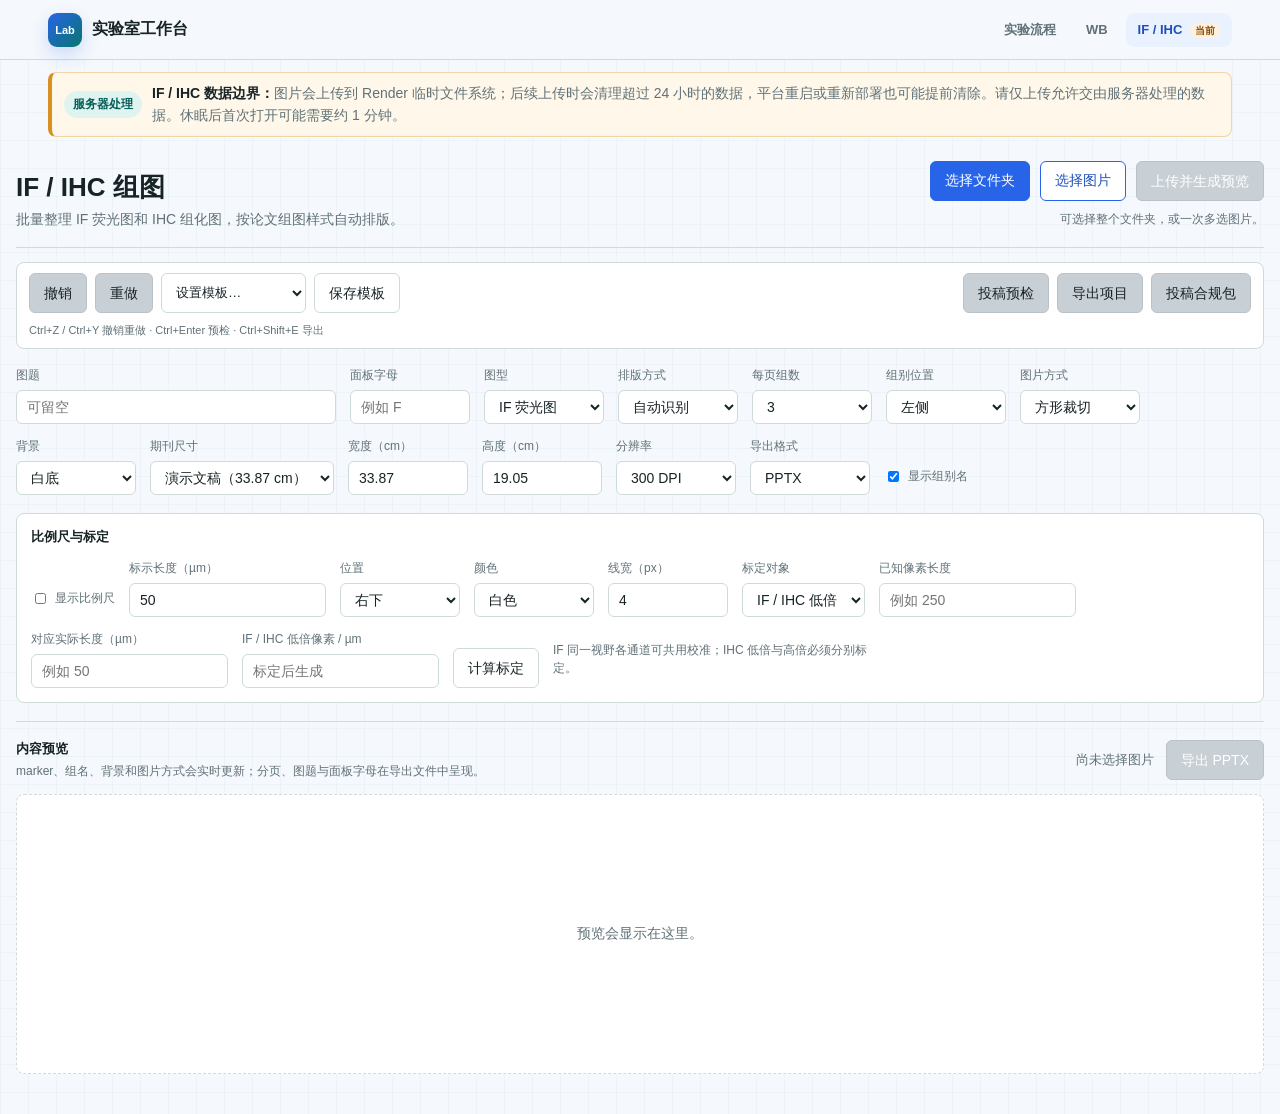
<file: templates/index.html>
<!doctype html>
<html lang="zh-CN">
  <head>
    <meta charset="utf-8">
    <meta name="viewport" content="width=device-width, initial-scale=1">
    <meta name="theme-color" content="#2864e8">
    <meta name="description" content="实验室一体化工作台中的 IF 荧光与 IHC 组化科研组图工具。">
    <link rel="icon" href="data:image/svg+xml,%3Csvg xmlns='http://www.w3.org/2000/svg' viewBox='0 0 64 64'%3E%3Crect width='64' height='64' rx='16' fill='%232864e8'/%3E%3Ctext x='32' y='40' text-anchor='middle' font-family='Arial' font-size='18' font-weight='700' fill='white'%3ELab%3C/text%3E%3C/svg%3E">
    <title>实验室工作台 · IF / IHC 组图</title>
    <link rel="stylesheet" href="/static/styles.css">
  </head>
  <body id="top">
    <header class="suitebar">
      <a class="suite-brand" href="https://weigenwu.github.io/ikun-calculator/" aria-label="前往实验室统一入口">
        <span class="suite-mark" aria-hidden="true">Lab</span>
        <span>实验室工作台</span>
      </a>
      <nav class="suite-tabs" aria-label="实验室工具套件">
        <a class="suite-tab" href="https://weigenwu.github.io/ikun-calculator/">实验流程</a>
        <a class="suite-tab" href="https://weigenwu.github.io/wb/#studio" title="WB 原图只在浏览器本地处理">WB</a>
        <a class="suite-tab" href="#top" aria-current="page">IF / IHC <span class="suite-mode">当前</span></a>
      </nav>
    </header>
    <aside class="suite-boundary" aria-label="IF 和 IHC 数据处理说明">
      <span class="suite-status">服务器处理</span>
      <p><strong>IF / IHC 数据边界：</strong>图片会上传到 Render 临时文件系统；后续上传时会清理超过 24 小时的数据，平台重启或重新部署也可能提前清除。请仅上传允许交由服务器处理的数据。休眠后首次打开可能需要约 1 分钟。</p>
    </aside>
    <main class="shell">
      <section class="toolbar">
        <div class="title-block">
          <h1>IF / IHC 组图</h1>
          <p id="summary">批量整理 IF 荧光图和 IHC 组化图，按论文组图样式自动排版。</p>
        </div>

        <div class="upload-actions">
          <div class="controls">
            <label class="file-picker">
              <input id="folderInput" type="file" webkitdirectory directory multiple accept=".tif,.tiff,.png,.jpg,.jpeg,.bmp" aria-describedby="fileSummary">
              选择文件夹
            </label>
            <label class="file-picker secondary">
              <input id="fileInput" type="file" multiple accept=".tif,.tiff,.png,.jpg,.jpeg,.bmp" aria-describedby="fileSummary">
              选择图片
            </label>
            <button id="uploadBtn" type="button" disabled>上传并生成预览</button>
          </div>
          <p id="fileSummary" class="file-summary" aria-live="polite">可选择整个文件夹，或一次多选图片。</p>
        </div>
      </section>

      <section class="workflow-bar" aria-label="项目与编辑操作">
        <div class="workflow-group">
          <button id="undoBtn" class="quiet-button" type="button" disabled title="撤销（Ctrl+Z）">撤销</button>
          <button id="redoBtn" class="quiet-button" type="button" disabled title="重做（Ctrl+Y）">重做</button>
          <select id="templateSelect" aria-label="设置模板">
            <option value="">设置模板…</option>
          </select>
          <button id="saveTemplateBtn" class="quiet-button" type="button">保存模板</button>
        </div>
        <div class="workflow-group">
          <button id="preflightBtn" class="quiet-button" type="button" disabled title="投稿预检（Ctrl+Enter）">投稿预检</button>
          <button id="projectExportBtn" class="quiet-button" type="button" disabled>导出项目</button>
          <button id="complianceExportBtn" class="quiet-button" type="button" disabled>投稿合规包</button>
        </div>
        <p class="shortcut-hint">Ctrl+Z / Ctrl+Y 撤销重做 · Ctrl+Enter 预检 · Ctrl+Shift+E 导出</p>
      </section>

      <section class="settings">
        <label>
          图题
          <input id="deckTitle" type="text" value="" placeholder="可留空">
        </label>
        <label>
          面板字母
          <input id="panelLetter" type="text" value="" placeholder="例如 F">
        </label>
        <label>
          图型
          <select id="figureType">
            <option value="if" selected>IF 荧光图</option>
            <option value="ihc">IHC 组化图</option>
          </select>
        </label>
        <label>
          排版方式
          <select id="layoutMode">
            <option value="auto" selected>自动识别</option>
            <option value="manual">手动数量</option>
          </select>
        </label>
        <label class="manual-only" hidden>
          组别数量
          <input id="groupCount" type="number" min="1" max="50" value="1">
        </label>
        <label class="manual-only" hidden>
          每组图片数
          <input id="imagesPerGroup" type="number" min="1" max="20" value="4">
        </label>
        <label>
          每页组数
          <select id="rowsPerSlide">
            <option value="1">1</option>
            <option value="2">2</option>
            <option value="3" selected>3</option>
            <option value="4">4</option>
            <option value="5">5</option>
            <option value="6">6</option>
          </select>
        </label>
        <label>
          组别位置
          <select id="groupLabelSide">
            <option value="left" selected>左侧</option>
            <option value="right">右侧</option>
          </select>
        </label>
        <label>
          图片方式
          <select id="fitMode">
            <option value="crop" selected>方形裁切</option>
            <option value="contain">完整保留</option>
          </select>
        </label>
        <label>
          背景
          <select id="background">
            <option value="white" selected>白底</option>
            <option value="black">黑底</option>
          </select>
        </label>
        <label>
          期刊尺寸
          <select id="exportProfile">
            <option value="slides" selected>演示文稿（33.87 cm）</option>
            <option value="nature-single">期刊单栏（8.9 cm）</option>
            <option value="nature-double">期刊双栏（18.3 cm）</option>
            <option value="custom">自定义</option>
          </select>
        </label>
        <label>
          宽度（cm）
          <input id="exportWidth" type="number" min="3" max="40" step="0.1" value="33.87">
        </label>
        <label>
          高度（cm）
          <input id="exportHeight" type="number" min="2" max="40" step="0.1" value="19.05">
        </label>
        <label>
          分辨率
          <select id="exportDpi">
            <option value="300" selected>300 DPI</option>
            <option value="600">600 DPI</option>
          </select>
        </label>
        <label>
          导出格式
          <select id="exportFormat">
            <option value="pptx" selected>PPTX</option>
            <option value="png">PNG</option>
            <option value="jpg">JPG</option>
            <option value="pdf">PDF</option>
            <option value="tiff">TIFF</option>
          </select>
        </label>
        <label class="check-label">
          <input id="showSampleName" type="checkbox" checked>
          显示组别名
        </label>
      </section>

      <section id="ihcSettings" class="settings" hidden>
        <label>
          低倍列名
          <input id="ihcLowLabel" type="text" value="4X">
        </label>
        <label>
          高倍列名
          <input id="ihcHighLabel" type="text" value="20X">
        </label>
        <label>
          当前 ROI 组
          <select id="ihcRoiGroup" aria-label="选择要调整 ROI 的组别"></select>
        </label>
        <label>
          ROI X
          <input id="ihcRoiX" type="number" min="0" max="1" step="0.05" value="0.32">
        </label>
        <label>
          ROI Y
          <input id="ihcRoiY" type="number" min="0" max="1" step="0.05" value="0.36">
        </label>
        <label>
          ROI 宽
          <input id="ihcRoiW" type="number" min="0.05" max="1" step="0.05" value="0.30">
        </label>
        <label>
          ROI 高
          <input id="ihcRoiH" type="number" min="0.05" max="1" step="0.05" value="0.28">
        </label>
        <label class="check-label">
          <input id="ihcDrawConnectors" type="checkbox" checked>
          显示连线（导出文件）
        </label>
        <button id="resetIhcRoi" class="quiet-button" type="button">重置当前 ROI</button>
      </section>

      <section id="scaleSettings" class="settings settings-card" aria-labelledby="scaleTitle">
        <div id="scaleTitle" class="section-title">比例尺与标定</div>
        <label class="check-label">
          <input id="showScaleBar" type="checkbox">
          显示比例尺
        </label>
        <label>
          标示长度（µm）
          <input id="scaleLength" type="number" min="0.01" step="0.1" value="50">
        </label>
        <label>
          位置
          <select id="scalePosition">
            <option value="bottom-right" selected>右下</option>
            <option value="bottom-left">左下</option>
            <option value="top-right">右上</option>
            <option value="top-left">左上</option>
          </select>
        </label>
        <label>
          颜色
          <select id="scaleColor">
            <option value="white" selected>白色</option>
            <option value="black">黑色</option>
          </select>
        </label>
        <label>
          线宽（px）
          <input id="scaleThickness" type="number" min="1" max="12" step="1" value="4">
        </label>
        <label>
          标定对象
          <select id="calibrationTarget">
            <option value="default" selected>IF / IHC 低倍</option>
            <option value="high">IHC 高倍</option>
          </select>
        </label>
        <label>
          已知像素长度
          <input id="calibrationPixels" type="number" min="0" step="0.1" placeholder="例如 250">
        </label>
        <label>
          对应实际长度（µm）
          <input id="calibrationMicrons" type="number" min="0" step="0.1" placeholder="例如 50">
        </label>
        <label>
          IF / IHC 低倍像素 / µm
          <input id="pixelsPerMicron" type="number" min="0" step="0.001" placeholder="标定后生成">
        </label>
        <label id="highCalibrationField" hidden>
          IHC 高倍像素 / µm
          <input id="highPixelsPerMicron" type="number" min="0" step="0.001" placeholder="高倍图独立标定">
        </label>
        <button id="calibrateBtn" class="quiet-button" type="button">计算标定</button>
        <p id="calibrationStatus" class="inline-note" aria-live="polite">IF 同一视野各通道可共用校准；IHC 低倍与高倍必须分别标定。</p>
      </section>

      <section id="progressPanel" class="progress-panel" hidden>
        <div class="progress-meta">
          <span id="phaseText">准备上传</span>
          <span class="progress-side"><span id="elapsedText">0.0s</span><button id="cancelUpload" class="cancel-button" type="button" hidden>取消</button></span>
        </div>
        <div id="progressTrack" class="progress-track" role="progressbar" aria-label="任务进度" aria-valuemin="0" aria-valuemax="100" aria-valuenow="0">
          <div id="progressBar" class="progress-bar"></div>
        </div>
        <div id="progressDetail" class="progress-detail" aria-live="polite">等待开始。</div>
      </section>

      <section id="channelPanel" class="channel-panel" hidden>
        <div class="section-title">顶部 marker 名称与显示通道</div>
        <div id="channels" class="channels"></div>
      </section>

      <section id="groupPanel" class="group-panel" hidden>
        <div class="section-title">侧边组别名称</div>
        <div id="groupLabels" class="group-labels"></div>
      </section>

      <section id="imageLibraryPanel" class="library-panel" hidden aria-labelledby="libraryTitle">
        <div class="library-head">
          <div>
            <div id="libraryTitle" class="section-title">图片缩略图库与映射</div>
            <p class="preview-hint">拖动缩略图可调整原图顺序；拖到预览单元格可交换图片。也可用每张图下方的组别与位置下拉框精确映射。</p>
          </div>
          <div id="mappingSummary" class="mapping-summary" aria-live="polite"></div>
        </div>
        <div id="imageGallery" class="image-gallery" role="list"></div>
      </section>

      <section class="preview-head">
        <div>
          <div class="section-title">内容预览</div>
          <p class="preview-hint">marker、组名、背景和图片方式会实时更新；分页、图题与面板字母在导出文件中呈现。</p>
        </div>
        <div class="preview-actions">
          <div id="status" class="status" role="status" aria-live="polite">尚未选择图片</div>
          <button id="exportBtn" type="button" disabled>导出 PPTX</button>
        </div>
      </section>
      <section id="preview" class="preview empty">
        <div class="empty-text">预览会显示在这里。</div>
      </section>
    </main>

    <dialog id="preflightDialog" class="preflight-dialog" aria-labelledby="preflightTitle">
      <form method="dialog" class="dialog-card">
        <div class="dialog-head">
          <div>
            <h2 id="preflightTitle">投稿预检</h2>
            <p id="preflightSummary">正在检查图片、映射和导出规格…</p>
          </div>
          <button class="icon-button" value="cancel" aria-label="关闭投稿预检">×</button>
        </div>
        <ul id="preflightResults" class="preflight-results" aria-live="polite"></ul>
        <div class="dialog-actions">
          <button id="rerunPreflight" class="quiet-button" type="button">重新检查</button>
          <button value="cancel" type="submit">完成</button>
        </div>
      </form>
    </dialog>

    <script src="/static/app.js"></script>
  </body>
</html>
</file>
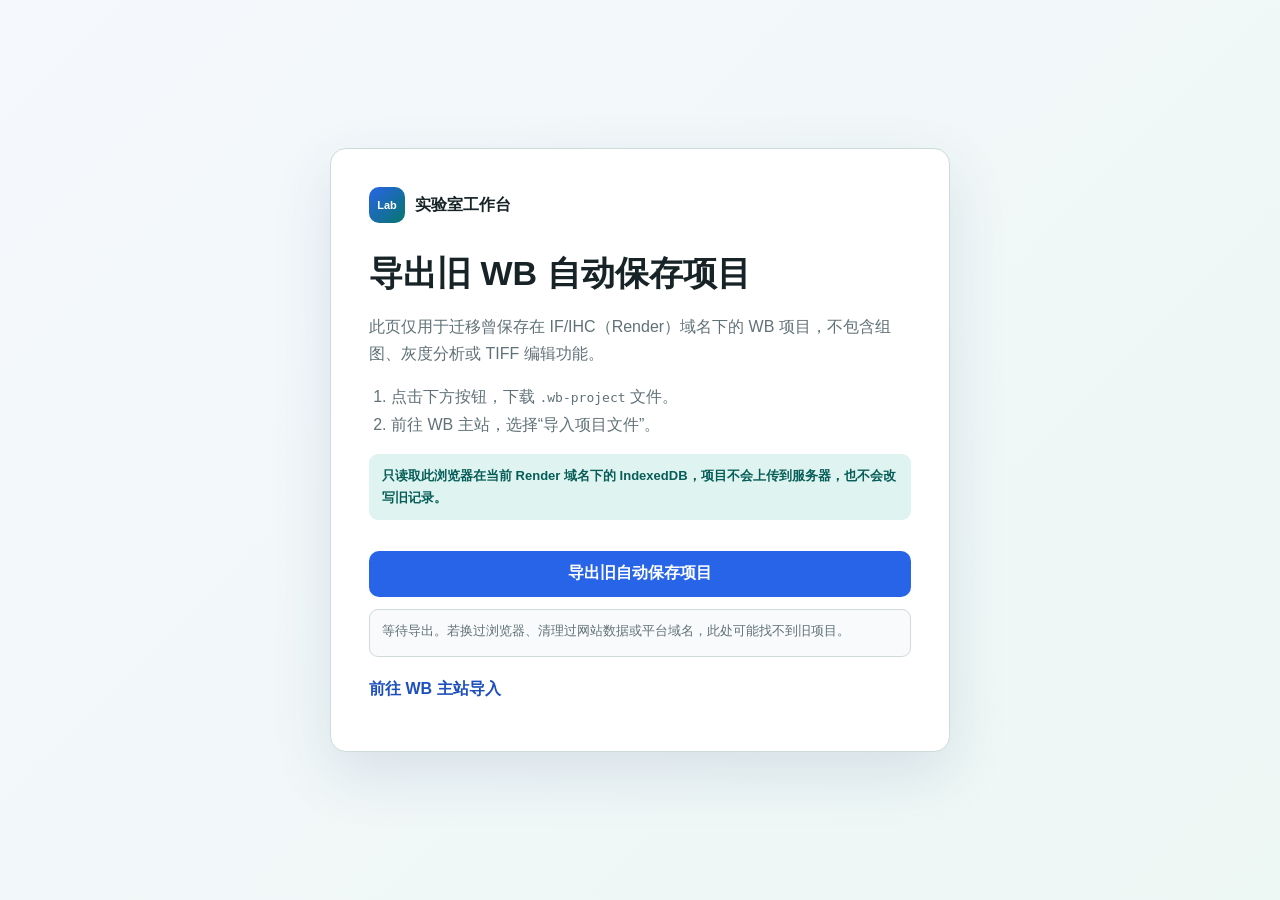
<file: templates/wb_migrate.html>
<!doctype html>
<html lang="zh-CN">
  <head>
    <meta charset="utf-8">
    <meta name="viewport" content="width=device-width, initial-scale=1">
    <meta name="theme-color" content="#2864e8">
    <meta name="robots" content="noindex, nofollow">
    <link rel="icon" href="data:image/svg+xml,%3Csvg xmlns='http://www.w3.org/2000/svg' viewBox='0 0 64 64'%3E%3Crect width='64' height='64' rx='16' fill='%232864e8'/%3E%3Ctext x='32' y='40' text-anchor='middle' font-family='Arial' font-size='18' font-weight='700' fill='white'%3ELab%3C/text%3E%3C/svg%3E">
    <title>旧 WB 项目迁移 · 实验室工作台</title>
    <style>
      :root { color-scheme: light; --ink: #172326; --muted: #607177; --line: #cfdbd8; --blue: #2864e8; --blue-dark: #1d4fbd; --mint: #dff4f0; --green: #075d58; }
      * { box-sizing: border-box; }
      body { min-width: 320px; margin: 0; color: var(--ink); background: linear-gradient(135deg, #f5f8fc, #edf7f4); font-family: Arial, "Microsoft YaHei", sans-serif; }
      main { width: min(620px, calc(100% - 28px)); min-height: 100vh; display: grid; place-items: center; margin: auto; padding: 36px 0; }
      article { width: 100%; padding: clamp(22px, 5vw, 38px); border: 1px solid var(--line); border-radius: 16px; background: #fff; box-shadow: 0 22px 60px rgba(32, 65, 120, .12); }
      .brand { display: flex; align-items: center; gap: 10px; margin-bottom: 28px; font-weight: 800; }
      .mark { display: grid; width: 36px; height: 36px; place-items: center; border-radius: 10px; color: #fff; background: linear-gradient(135deg, var(--blue), #08766d); font-size: 11px; }
      h1 { margin: 0 0 12px; font-size: clamp(26px, 6vw, 34px); }
      p, li { color: var(--muted); line-height: 1.7; }
      ol { padding-left: 22px; }
      .privacy { padding: 11px 13px; border-radius: 9px; color: var(--green); background: var(--mint); font-size: 13px; font-weight: 700; }
      button, a { min-height: 46px; display: inline-flex; align-items: center; justify-content: center; border-radius: 10px; font: inherit; font-weight: 800; text-decoration: none; }
      button { width: 100%; margin-top: 18px; border: 0; color: #fff; background: var(--blue); cursor: pointer; }
      button:hover { background: var(--blue-dark); }
      button:disabled { opacity: .55; cursor: wait; }
      a { margin-top: 10px; color: var(--blue-dark); }
      :focus-visible { outline: 3px solid rgba(40, 100, 232, .3); outline-offset: 3px; }
      #migrateStatus { min-height: 48px; margin: 12px 0 0; padding: 10px 12px; border: 1px solid var(--line); border-radius: 9px; background: #f8fafb; font-size: 13px; }
    </style>
    <script defer src="/static/wb-migrate.js"></script>
  </head>
  <body>
    <main>
      <article>
        <div class="brand"><span class="mark" aria-hidden="true">Lab</span><span>实验室工作台</span></div>
        <h1>导出旧 WB 自动保存项目</h1>
        <p>此页仅用于迁移曾保存在 IF/IHC（Render）域名下的 WB 项目，不包含组图、灰度分析或 TIFF 编辑功能。</p>
        <ol>
          <li>点击下方按钮，下载 <code>.wb-project</code> 文件。</li>
          <li>前往 WB 主站，选择“导入项目文件”。</li>
        </ol>
        <p class="privacy">只读取此浏览器在当前 Render 域名下的 IndexedDB，项目不会上传到服务器，也不会改写旧记录。</p>
        <button id="exportLegacyProject" type="button">导出旧自动保存项目</button>
        <p id="migrateStatus" role="status" aria-live="polite">等待导出。若换过浏览器、清理过网站数据或平台域名，此处可能找不到旧项目。</p>
        <a href="https://weigenwu.github.io/wb/#studio">前往 WB 主站导入</a>
      </article>
    </main>
  </body>
</html>
</file>
<file: static/styles.css>
:root {
  color-scheme: light;
  --bg: #f5f8fc;
  --surface: #ffffff;
  --text: #172326;
  --muted: #607177;
  --line: #cfdbd8;
  --accent: #2864e8;
  --accent-strong: #1d4fbd;
  --accent-soft: #eaf1ff;
  --green: #08766d;
  --green-strong: #075d58;
  --green-soft: #dff4f0;
  --amber: #d99022;
  --amber-soft: #fff8e9;
}

* {
  box-sizing: border-box;
}

[hidden] {
  display: none !important;
}

body {
  margin: 0;
  min-width: 320px;
  background:
    linear-gradient(rgba(8, 118, 109, 0.035) 1px, transparent 1px),
    linear-gradient(90deg, rgba(40, 100, 232, 0.035) 1px, transparent 1px),
    var(--bg);
  background-size: 28px 28px, 28px 28px, auto;
  color: var(--text);
  font-family: Arial, "Microsoft YaHei", "PingFang SC", sans-serif;
}

.suitebar {
  position: sticky;
  top: 0;
  z-index: 30;
  display: flex;
  align-items: center;
  justify-content: space-between;
  min-height: 60px;
  padding: 8px clamp(16px, 4vw, 48px);
  border-bottom: 1px solid var(--line);
  background: rgba(245, 248, 252, 0.94);
  backdrop-filter: blur(14px);
}

.suite-brand,
.suite-tabs {
  display: flex;
  align-items: center;
}

.suite-brand {
  gap: 10px;
  color: var(--text);
  font-weight: 800;
  text-decoration: none;
}

.suite-mark {
  display: grid;
  width: 34px;
  height: 34px;
  place-items: center;
  border-radius: 9px;
  color: #fff;
  background: linear-gradient(135deg, var(--accent), var(--green));
  box-shadow: 0 8px 18px rgba(40, 100, 232, 0.2);
  font: 800 11px Arial, sans-serif;
}

.suite-tabs {
  gap: 6px;
}

.suite-tab {
  padding: 9px 12px;
  border-radius: 9px;
  color: var(--muted);
  font-size: 13px;
  font-weight: 700;
  text-decoration: none;
}

.suite-tab:hover,
.suite-tab[aria-current="page"] {
  color: var(--accent-strong);
  background: var(--accent-soft);
}

.suite-tab:focus-visible,
.suite-brand:focus-visible {
  outline: 3px solid rgba(40, 100, 232, 0.28);
  outline-offset: 2px;
}

.suite-boundary {
  display: flex;
  align-items: center;
  gap: 10px;
  margin: 12px clamp(16px, 4vw, 48px) 0;
  padding: 10px 12px;
  border: 1px solid rgba(217, 144, 34, 0.34);
  border-left: 4px solid var(--amber);
  border-radius: 8px;
  background: rgba(255, 248, 233, 0.94);
}

.suite-boundary p {
  line-height: 1.55;
}

.suite-boundary strong {
  color: var(--text);
}

.suite-status {
  flex: 0 0 auto;
  padding: 5px 9px;
  border-radius: 999px;
  color: var(--green-strong);
  background: var(--green-soft);
  font-size: 12px;
  font-weight: 800;
}

.shell {
  width: min(1440px, calc(100vw - 32px));
  margin: 0 auto;
  padding: 24px 0 40px;
}

.toolbar {
  display: flex;
  align-items: flex-end;
  justify-content: space-between;
  gap: 20px;
  padding-bottom: 18px;
  border-bottom: 1px solid var(--line);
}

h1 {
  margin: 0 0 6px;
  font-size: 26px;
  font-weight: 700;
  letter-spacing: 0;
}

p {
  margin: 0;
  color: var(--muted);
  font-size: 14px;
}

.controls {
  display: flex;
  flex-wrap: wrap;
  justify-content: flex-end;
  gap: 10px;
}

.upload-actions {
  display: grid;
  justify-items: end;
  gap: 9px;
}

.file-summary {
  max-width: 560px;
  font-size: 12px;
  line-height: 1.55;
  text-align: right;
}

button,
.file-picker {
  position: relative;
  min-height: 40px;
  border: 1px solid var(--accent);
  border-radius: 6px;
  padding: 0 14px;
  background: var(--accent);
  color: #fff;
  font-size: 14px;
  line-height: 36px;
  cursor: pointer;
}

.file-picker.secondary {
  color: var(--accent-strong);
  background: #fff;
}

.file-picker[aria-disabled="true"] {
  opacity: 0.55;
  cursor: not-allowed;
}

button:focus-visible,
.file-picker:focus-within {
  outline: 3px solid rgba(23, 107, 135, 0.24);
  outline-offset: 2px;
}

button:disabled {
  border-color: #b9c2c9;
  background: #c8d0d6;
  cursor: not-allowed;
}

.suite-mode {
  margin-left: 4px;
  padding: 2px 5px;
  border-radius: 999px;
  color: #8a4b08;
  background: #fff1db;
  font-size: 10px;
}

.quiet-button {
  border-color: var(--line);
  background: #fff;
  color: var(--text);
  line-height: 36px;
}

.quiet-button:hover:not(:disabled) {
  border-color: var(--accent);
  color: var(--accent-strong);
  background: #f4fbfd;
}

.file-picker input {
  position: absolute;
  width: 1px;
  height: 1px;
  margin: -1px;
  overflow: hidden;
  clip-path: inset(50%);
  white-space: nowrap;
}

.settings,
.channel-panel,
.group-panel,
.preview-head {
  display: flex;
  flex-wrap: wrap;
  align-items: end;
  gap: 14px;
  margin-top: 18px;
}

.workflow-bar {
  display: flex;
  flex-wrap: wrap;
  align-items: center;
  justify-content: space-between;
  gap: 10px 16px;
  margin-top: 14px;
  padding: 10px 12px;
  border: 1px solid var(--line);
  border-radius: 8px;
  background: var(--surface);
}

.workflow-group {
  display: flex;
  flex-wrap: wrap;
  align-items: center;
  gap: 8px;
}

.workflow-bar select {
  height: 40px;
  min-width: 145px;
  border: 1px solid var(--line);
  border-radius: 6px;
  padding: 0 30px 0 10px;
  background: #fff;
  color: var(--text);
}

.shortcut-hint {
  width: 100%;
  font-size: 11px;
}

.settings-card {
  padding: 14px;
  border: 1px solid var(--line);
  border-radius: 8px;
  background: var(--surface);
}

.settings-card .section-title {
  flex-basis: 100%;
}

.settings input[readonly] {
  color: #56616a;
  background: #eef2f5;
}

.inline-note {
  align-self: center;
  max-width: 330px;
  font-size: 12px;
  line-height: 1.5;
}

.progress-panel {
  margin-top: 18px;
  padding: 14px;
  border: 1px solid var(--line);
  border-radius: 8px;
  background: var(--surface);
}

.progress-meta {
  display: flex;
  justify-content: space-between;
  gap: 16px;
  color: var(--text);
  font-size: 13px;
  font-weight: 700;
}

.progress-side {
  display: inline-flex;
  align-items: center;
  gap: 10px;
}

.cancel-button {
  min-height: 30px;
  padding: 0 10px;
  border-color: var(--line);
  color: var(--text);
  background: #fff;
  font-size: 12px;
  line-height: 28px;
}

.progress-track {
  overflow: hidden;
  height: 10px;
  margin-top: 10px;
  border-radius: 999px;
  background: #dce3e8;
}

.progress-bar {
  width: 0%;
  height: 100%;
  border-radius: inherit;
  background: var(--accent);
  transition: width 160ms ease;
}

.progress-detail {
  margin-top: 8px;
  color: var(--muted);
  font-size: 12px;
}

.settings label,
.channel-row,
.group-label-row {
  display: grid;
  gap: 6px;
  color: var(--muted);
  font-size: 12px;
}

.settings input[type="text"],
.settings input[type="number"],
.settings select,
.channel-row input[type="text"],
.group-label-row input[type="text"] {
  height: 34px;
  min-width: 120px;
  border: 1px solid var(--line);
  border-radius: 6px;
  padding: 0 10px;
  background: #fff;
  color: var(--text);
  font-size: 14px;
}

.settings input#deckTitle {
  width: min(320px, 90vw);
}

.settings input#panelLetter {
  width: 90px;
}

.check-label {
  grid-template-columns: 18px auto;
  align-items: center;
  height: 34px;
  padding-bottom: 3px;
}

.section-title {
  width: 100%;
  color: var(--text);
  font-size: 13px;
  font-weight: 700;
}

.channels,
.group-labels {
  display: flex;
  flex-wrap: wrap;
  gap: 12px;
}

.channel-row {
  grid-template-columns: 18px 56px 130px;
  align-items: center;
  min-height: 34px;
}

.group-label-row {
  grid-template-columns: 58px 150px;
  align-items: center;
  min-height: 34px;
}

.preview-head {
  align-items: center;
  justify-content: space-between;
  border-top: 1px solid var(--line);
  padding-top: 18px;
}

.library-panel {
  margin-top: 18px;
  padding: 14px;
  border: 1px solid var(--line);
  border-radius: 8px;
  background: var(--surface);
}

.library-head {
  display: flex;
  align-items: start;
  justify-content: space-between;
  gap: 16px;
}

.mapping-summary {
  flex: none;
  color: var(--accent-strong);
  font-size: 12px;
  font-weight: 700;
}

.image-gallery {
  display: grid;
  grid-template-columns: repeat(auto-fill, minmax(180px, 1fr));
  gap: 10px;
  margin-top: 12px;
}

.image-card {
  min-width: 0;
  padding: 8px;
  border: 1px solid var(--line);
  border-radius: 7px;
  background: #fbfcfd;
  cursor: grab;
}

.image-card:focus-visible {
  outline: 3px solid rgba(23, 107, 135, 0.24);
  outline-offset: 2px;
}

.image-card.is-dragging {
  opacity: 0.45;
}

.thumb-wrap {
  position: relative;
  overflow: hidden;
  aspect-ratio: 4 / 3;
  border-radius: 5px;
  background: #111;
}

.thumb-wrap img {
  display: block;
  width: 100%;
  height: 100%;
  object-fit: contain;
}

.order-badge {
  position: absolute;
  z-index: 1;
  top: 5px;
  left: 5px;
  min-width: 24px;
  padding: 3px 6px;
  border-radius: 999px;
  color: #fff;
  background: rgba(0, 0, 0, 0.72);
  font: 700 11px Arial, sans-serif;
  text-align: center;
}

.image-name {
  overflow: hidden;
  margin-top: 7px;
  color: var(--text);
  font-size: 12px;
  font-weight: 700;
  text-overflow: ellipsis;
  white-space: nowrap;
}

.image-assignment {
  display: grid;
  grid-template-columns: 1fr 1fr;
  gap: 6px;
  margin-top: 7px;
}

.image-assignment label {
  display: grid;
  gap: 3px;
  color: var(--muted);
  font-size: 10px;
}

.image-assignment select {
  width: 100%;
  min-width: 0;
  height: 30px;
  border: 1px solid var(--line);
  border-radius: 5px;
  background: #fff;
  color: var(--text);
  font-size: 11px;
}

.preview-hint {
  margin-top: 5px;
  font-size: 12px;
}

.preview-actions {
  display: flex;
  align-items: center;
  justify-content: flex-end;
  gap: 12px;
}

.status {
  color: var(--muted);
  font-size: 13px;
}

.status a {
  color: var(--accent-strong);
  font-weight: 700;
}

.preview {
  display: grid;
  gap: 16px;
  margin-top: 14px;
}

.preview.empty {
  min-height: 280px;
  display: grid;
  place-items: center;
  border: 1px dashed var(--line);
  border-radius: 8px;
  background: var(--surface);
}

.empty-text {
  color: var(--muted);
  font-size: 14px;
}

.missing {
  display: grid;
  place-items: center;
  width: 100%;
  aspect-ratio: 3 / 2;
  border: 1px dashed #59636d;
  color: #aeb7c0;
  font-size: 12px;
}

.figure-preview {
  overflow-x: auto;
  padding: 18px;
  border: 1px solid var(--line);
  border-radius: 8px;
  background: #fff;
}

.figure-preview.is-dark,
.ihc-preview.is-dark,
.is-dark .figure-grid,
.is-dark .ihc-grid {
  background: #111;
}

.is-dark .figure-marker,
.is-dark .figure-group-label {
  color: #fff;
}

.is-dark .ihc-cell {
  border-color: #c7c7c7;
  background: #111;
}

.is-dark .ihc-roi {
  border-color: #fff;
}

.fit-contain .figure-cell img,
.fit-contain .ihc-cell img {
  object-fit: contain;
}

.figure-grid {
  display: grid;
  gap: 4px;
  min-width: 680px;
  align-items: center;
  background: #fff;
}

.figure-marker {
  height: 28px;
  display: grid;
  place-items: center;
  color: #111;
  font-size: 16px;
  font-weight: 800;
  text-align: center;
  font-family: Arial, sans-serif;
}

.figure-group-label {
  width: 96px;
  min-height: 130px;
  display: grid;
  place-items: center;
  color: #111;
  font-size: 16px;
  font-weight: 800;
  writing-mode: vertical-rl;
  transform: rotate(180deg);
  font-family: Arial, sans-serif;
}

.figure-cell {
  position: relative;
  min-width: 0;
  background: #000;
}

.figure-cell.is-drop-target,
.ihc-cell.is-drop-target {
  outline: 4px solid #21a179;
  outline-offset: -4px;
}

.figure-cell img {
  display: block;
  width: 100%;
  aspect-ratio: 1 / 1;
  object-fit: cover;
  background: #000;
}

.ihc-preview {
  overflow-x: auto;
  padding: 18px;
  border: 1px solid var(--line);
  border-radius: 8px;
  background: #fff;
}

.ihc-grid {
  display: grid;
  gap: 14px 28px;
  min-width: 760px;
  align-items: center;
  background: #fff;
}

.ihc-cell {
  position: relative;
  min-width: 0;
  border: 1px solid #2a2f33;
  background: #f7f7f7;
}

.ihc-cell img {
  display: block;
  width: 100%;
  aspect-ratio: 1.72 / 1;
  object-fit: cover;
}

.ihc-roi {
  position: absolute;
  border: 2px solid #1f2328;
  cursor: move;
  touch-action: none;
}

.ihc-roi:focus-visible {
  outline: 3px solid #21a179;
  outline-offset: 2px;
}

.roi-resize-handle {
  position: absolute;
  right: -5px;
  bottom: -5px;
  width: 11px;
  height: 11px;
  border: 1px solid currentColor;
  background: #fff;
  cursor: nwse-resize;
}

.scale-bar {
  position: absolute;
  z-index: 4;
  display: grid;
  justify-items: center;
  width: var(--scale-width, 18%);
  min-width: 32px;
  max-width: 60%;
  gap: 3px;
  color: #fff;
  pointer-events: none;
  filter: drop-shadow(0 1px 1px rgba(0, 0, 0, 0.5));
}

.scale-line {
  width: 100%;
  height: var(--scale-thickness, 4px);
  background: currentColor;
}

.scale-label {
  font: 700 clamp(8px, 1.2vw, 13px) Arial, sans-serif;
  line-height: 1;
  white-space: nowrap;
}

.scale-black {
  color: #000;
  filter: drop-shadow(0 1px 1px rgba(255, 255, 255, 0.5));
}

.scale-top-left { top: 5%; left: 5%; }
.scale-top-right { top: 5%; right: 5%; }
.scale-bottom-left { bottom: 5%; left: 5%; }
.scale-bottom-right { right: 5%; bottom: 5%; }

.preflight-dialog {
  width: min(680px, calc(100vw - 24px));
  max-height: calc(100vh - 40px);
  border: 0;
  border-radius: 12px;
  padding: 0;
  box-shadow: 0 24px 80px rgba(20, 29, 36, 0.28);
}

.preflight-dialog::backdrop {
  background: rgba(20, 29, 36, 0.55);
  backdrop-filter: blur(2px);
}

.dialog-card {
  display: grid;
  gap: 18px;
  padding: 22px;
}

.dialog-head,
.dialog-actions {
  display: flex;
  align-items: start;
  justify-content: space-between;
  gap: 16px;
}

.dialog-head h2 {
  margin: 0 0 5px;
  font-size: 20px;
}

.icon-button {
  min-width: 38px;
  padding: 0;
  border-color: var(--line);
  color: var(--text);
  background: #fff;
  font-size: 24px;
  line-height: 34px;
}

.preflight-results {
  display: grid;
  max-height: 52vh;
  overflow-y: auto;
  gap: 8px;
  margin: 0;
  padding: 0;
  list-style: none;
}

.preflight-item {
  display: grid;
  grid-template-columns: 26px 1fr;
  gap: 9px;
  padding: 11px;
  border: 1px solid var(--line);
  border-radius: 7px;
  background: #f8fafb;
}

.preflight-item strong {
  font-size: 13px;
}

.preflight-item p {
  margin-top: 3px;
  font-size: 12px;
  line-height: 1.5;
}

.check-mark {
  display: grid;
  width: 24px;
  height: 24px;
  place-items: center;
  border-radius: 50%;
  color: #fff;
  background: #687076;
  font-weight: 800;
}

.is-pass .check-mark { background: #16865c; }
.is-warn .check-mark { background: #b66a00; }
.is-error .check-mark { background: #c53b36; }

.dialog-actions {
  align-items: center;
  justify-content: flex-end;
}

@media (max-width: 860px) {
  .toolbar {
    align-items: stretch;
    flex-direction: column;
  }

  .controls {
    justify-content: flex-start;
  }

  .upload-actions {
    justify-items: start;
  }

  .file-summary {
    text-align: left;
  }

  .workflow-bar,
  .library-head {
    align-items: stretch;
    flex-direction: column;
  }

  .mapping-summary {
    align-self: flex-start;
  }
}

@media (max-width: 520px) {
  .suitebar {
    align-items: flex-start;
    flex-direction: column;
    gap: 7px;
    padding-inline: 12px;
  }

  .suite-tabs {
    width: 100%;
    display: grid;
    grid-template-columns: repeat(3, minmax(0, 1fr));
  }

  .suite-tab {
    padding: 8px 4px;
    font-size: 12px;
    text-align: center;
  }

  .suite-mode {
    display: none;
  }

  .suite-boundary {
    align-items: flex-start;
    flex-direction: column;
    margin-inline: 10px;
  }

  .preview-head,
  .preview-actions {
    align-items: stretch;
    flex-direction: column;
  }

  .preview-actions button {
    width: 100%;
  }

  .workflow-group,
  .workflow-group button,
  .workflow-group select {
    width: 100%;
  }

  .image-gallery {
    grid-template-columns: repeat(2, minmax(0, 1fr));
  }

  .image-assignment {
    grid-template-columns: 1fr;
  }

  .dialog-card {
    padding: 16px;
  }
}
</file>
